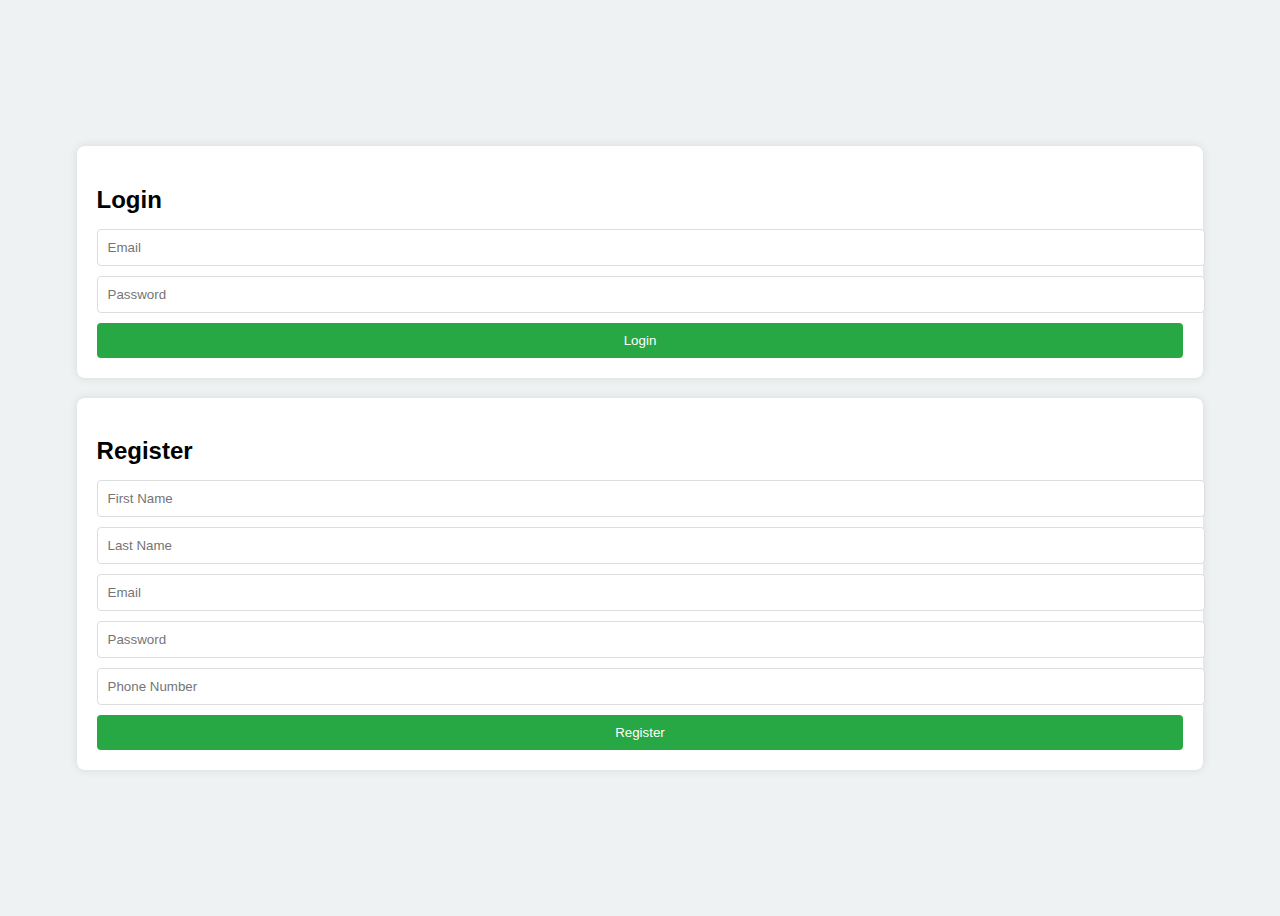
<file: rentify/Frontend/index.html>
<!DOCTYPE html> 
<html lang="en"> 
<head> 
    <meta charset="UTF-8"> 
    <meta name="viewport" content="width=device-width, initial-scale=1.0"> 
    <title>Rentify</title> 
    <link rel="stylesheet" href="styles.css"> 
</head> 
<body> 
    <div class="container"> 
        <div class="login-section"> 
            <h2>Login</h2> 
            <form id="loginForm"> 
                <input type="email" id="loginEmail" placeholder="Email" required> 
                <input type="password" id="loginPassword" placeholder="Password" required> 
                <button type="submit">Login</button> 
            </form> 
        </div> 
        <div class="register-section"> 
            <h2>Register</h2> 
            <form id="registerForm"> 
                <input type="text" id="firstName" placeholder="First Name" required> 
                <input type="text" id="lastName" placeholder="Last Name" required> 
                <input type="email" id="registerEmail" placeholder="Email" required> 
                <input type="password" id="registerPassword" placeholder="Password" required> 
                <input type="text" id="phoneNumber" placeholder="Phone Number" required> 
                <button type="submit">Register</button> 
            </form> 
        </div> 
    </div> 
</body> 
</html>
</file>
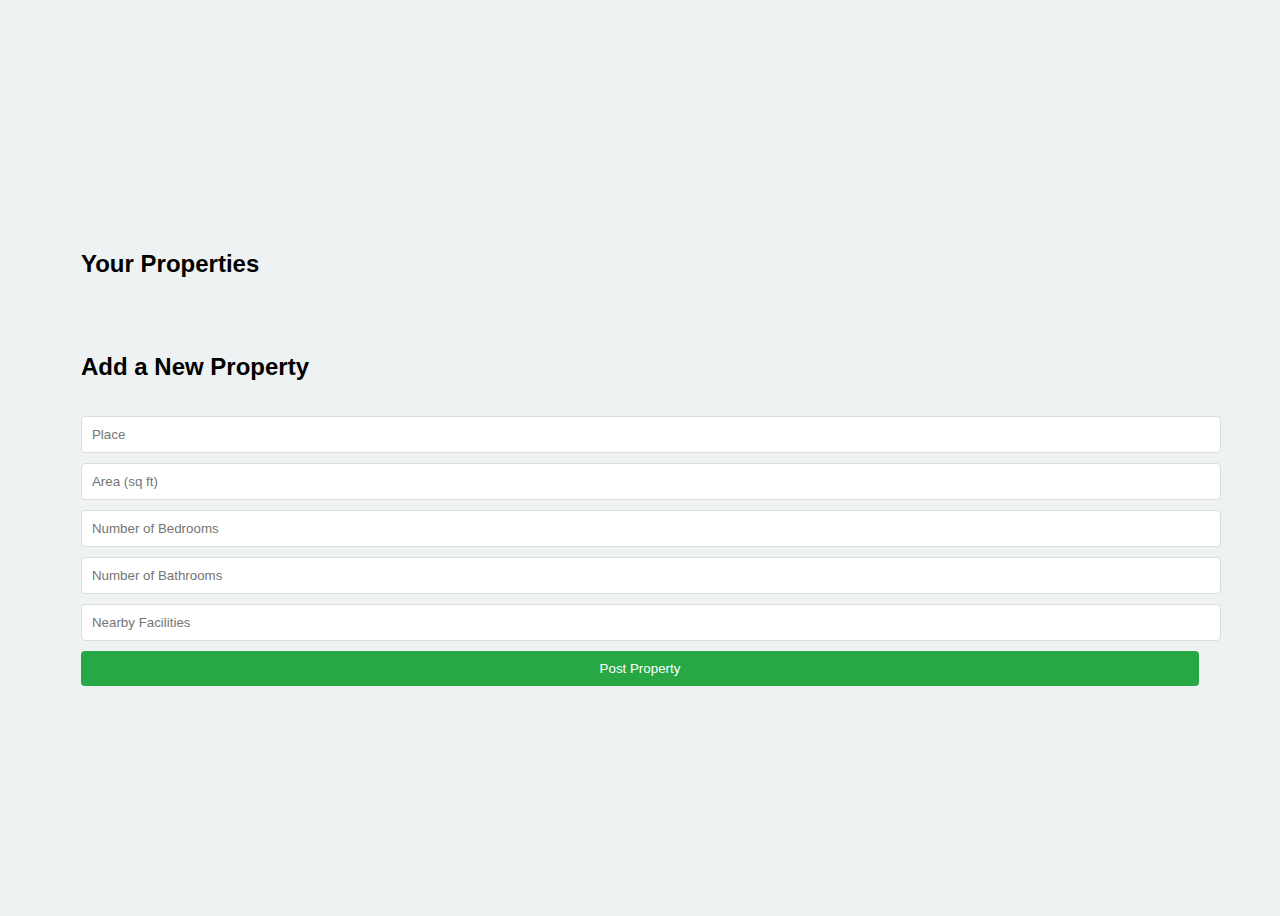
<file: rentify/Frontend/Dashboard.html>
<!DOCTYPE html> 
<html lang="en"> 
<head> 
<meta charset="UTF-8"> 
<meta name="viewport" content="width=device-width, initial-scale=1.0"> 
<title>Rentify Dashboard</title> 
<link rel="stylesheet" href="styles.css"> 
</head> 
<body> 
<div class="container"> 
<h2>Your Properties</h2> 
<div id="propertyList"></div> 
<h2>Add a New Property</h2> 
<form id="propertyForm"> 
<input type="text" id="place" placeholder="Place" required> 
<input type="number" id="area" placeholder="Area (sq ft)" required> 
<input type="number" id="bedrooms" placeholder="Number of Bedrooms" required> 
<input type="number" id="bathrooms" placeholder="Number of Bathrooms" required> 
<input type="text" id="nearby" placeholder="Nearby Facilities" required> 
<button type="submit">Post Property</button> 
</form> 
</div> 
</body> 
</html>
</file>
<file: rentify/Frontend/styles.css>
body { 
    font-family: 'Arial', sans-serif; 
    display: flex; 
    justify-content: center; 
    align-items: center; 
    height: 100vh; 
    background-color: #eef2f3; 
    } 
    .container { 
    display: flex; 
    flex-direction: column; 
    gap: 20px; 
    } 
    .login-section, .register-section { 
    background: #fff; 
    padding: 20px; 
    border-radius: 8px; 
    box-shadow: 0 0 10px rgba(0, 0, 0, 0.1); 
    } 
    h2 { 
    margin-bottom: 15px; 
    } 
    form input { 
    width: 100%; 
    padding: 10px; 
    margin-bottom: 10px; 
    border: 1px solid #ddd; 
    border-radius: 4px; 
    } 
    form button { 
    width: 100%; 
    padding: 10px; 
    background-color: #28a745; 
    border: none; 
    color: white; 
    border-radius: 4px; 
    cursor: pointer; 
    }
</file>
